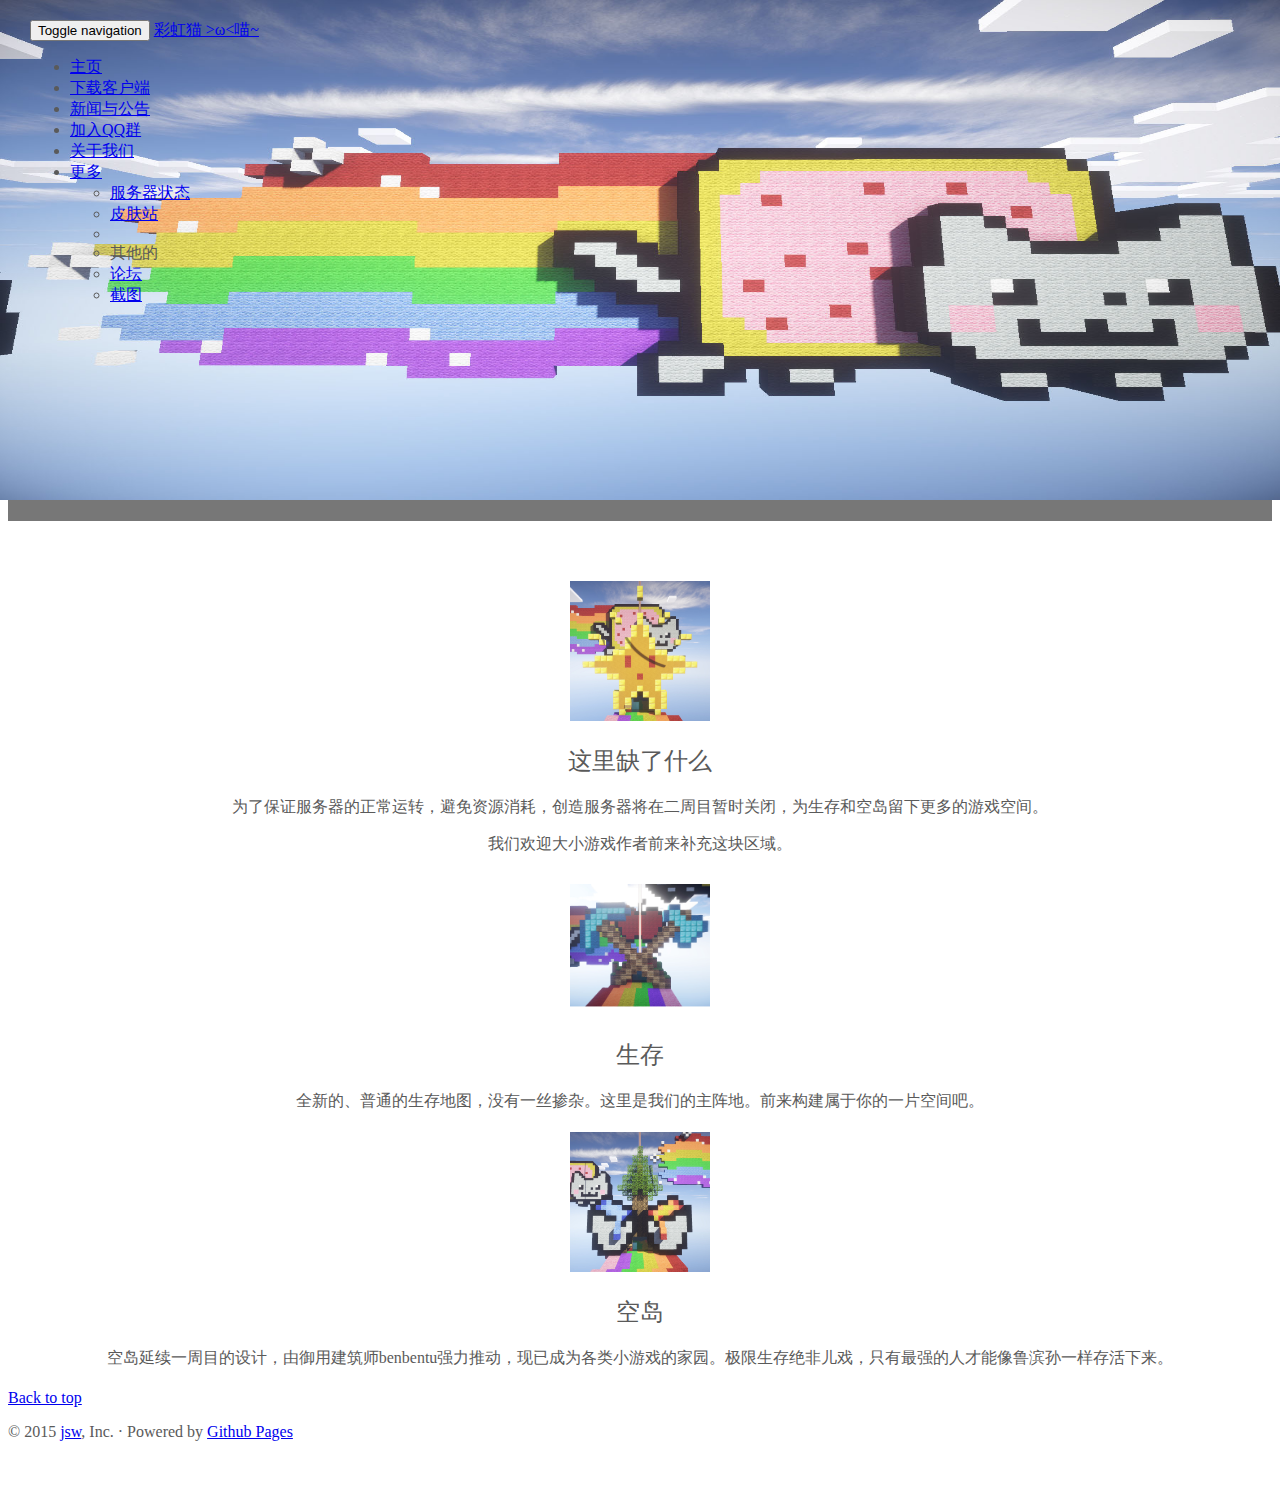
<file: index.html>
<!doctype html>
<html>
<head>
<meta charset="utf-8">
<meta http-equiv="X-UA-Compatible" content="IE=edge">
<meta name="renderer" content="Webkit|ie-stand|ie-comp">  
<meta name="viewport" content="width=device-width, initial-scale=1">
<title>彩虹猫   &gt;ω&lt;喵~</title>
<link rel="stylesheet" href="http://apps.bdimg.com/libs/bootstrap/3.3.0/css/bootstrap.min.css">
<link rel="stylesheet" href="http://apps.bdimg.com/libs/bootstrap/3.3.0/css/bootstrap-theme.min.css">
<link rel="stylesheet" href="static/css/carousel.css">
</head>

<!-- NAVBAR
================================================== -->
  <body>
    <div class="navbar-wrapper">
      <div class="container">

        <nav class="navbar navbar-inverse navbar-static-top" role="navigation">
          <div class="container">
            <div class="navbar-header">
              <button type="button" class="navbar-toggle collapsed" data-toggle="collapse" data-target="#navbar" aria-expanded="false" aria-controls="navbar">
                <span class="sr-only">Toggle navigation</span>
                <span class="icon-bar"></span>
                <span class="icon-bar"></span>
                <span class="icon-bar"></span>
              </button>
              <a class="navbar-brand" href="index.html">彩虹猫   &gt;ω&lt;喵~</a>
            </div>
            <div id="navbar" class="navbar-collapse collapse">
              <ul class="nav navbar-nav navbar-right">
                <li class="active"><a href="index.html">主页</a></li>
                <li><a href="goto.html#client" target="_blank">下载客户端</a></li>
                <li><a href="news.htm">新闻与公告</a></li>
                <li><a href="goto.html#joinus" target="_blank">加入QQ群</a></li>
                <li><a href="contact.html">关于我们</a></li>
                <li class="dropdown">
                  <a href="#" class="dropdown-toggle" data-toggle="dropdown" role="button" aria-expanded="false">更多 <span class="caret"></span></a>
                  <ul class="dropdown-menu" role="menu">
                    <li><a href="goto.html#status">服务器状态</a></li>
                    <li><a href="goto.html#skin" target="_blank">皮肤站</a></li>
                    <li class="divider"></li>
                    <li class="dropdown-header">其他的</li>
                    <li><a href="#">论坛</a></li>
                    <li><a href="#">截图</a></li>
                  </ul>
                </li>
              </ul>
            </div>
          </div>
        </nav>

      </div>
    </div>


    <!-- Carousel
    ================================================== -->
    <div id="myCarousel" class="carousel slide" data-ride="carousel">
      <!-- Indicators -->
      <!--<ol class="carousel-indicators">
        <li data-target="#myCarousel" data-slide-to="0" class="active"></li>
        <li data-target="#myCarousel" data-slide-to="1"></li>
        <li data-target="#myCarousel" data-slide-to="2"></li>
      </ol>-->
      <div class="carousel-inner" role="listbox">
        <div class="item active">
          <img src="static/image/jpg/main.jpg" alt="First slide">
          <div class="container">
            <div class="carousel-caption">
              <h1 style="background: url(static/image/png/bg_off.png) repeat;">新开始，新起点。</h1>
              <p style="background: url(static/image/png/bg_off.png) repeat;">彩虹喵二周目已经起航，采用持续更新的1.8服务器，并证漏洞的跟进修复 。全新的地图，全新的创意空间。</p>
              <p style="background: url(static/image/png/bg_off.png) repeat;">服务器地址： nyancat.moe，nyanyanya.moe</p>
              <p><a class="btn btn-lg btn-primary" href="goto.html#joinus" role="button" target="_blank">现在加入</a></p>
            </div>
          </div>
        </div>
        
        <!--<div class="item">
          <img src="[data-uri]" alt="Second slide">
          <div class="container">
            <div class="carousel-caption">
              <h1>Another example headline.</h1>
              <p>Cras justo odio, dapibus ac facilisis in, egestas eget quam. Donec id elit non mi porta gravida at eget metus. Nullam id dolor id nibh ultricies vehicula ut id elit.</p>
              <p><a class="btn btn-lg btn-primary" href="#" role="button">Learn more</a></p>
            </div>
          </div>
        </div>
        <div class="item">
          <img src="[data-uri]" alt="Third slide">
          <div class="container">
            <div class="carousel-caption">
              <h1>One more for good measure.</h1>
              <p>Cras justo odio, dapibus ac facilisis in, egestas eget quam. Donec id elit non mi porta gravida at eget metus. Nullam id dolor id nibh ultricies vehicula ut id elit.</p>
              <p><a class="btn btn-lg btn-primary" href="#" role="button">Browse gallery</a></p>
            </div>
          </div>
        </div>-->
      </div>
      <!--<a class="left carousel-control" href="#myCarousel" role="button" data-slide="prev">
        <span class="glyphicon glyphicon-chevron-left"></span>
        <span class="sr-only">Previous</span>
      </a>
      <a class="right carousel-control" href="#myCarousel" role="button" data-slide="next">
        <span class="glyphicon glyphicon-chevron-right"></span>
        <span class="sr-only">Next</span>
      </a>-->
    </div><!-- /.carousel -->


    <!-- Marketing messaging and featurettes
    ================================================== -->
    <!-- Wrap the rest of the page in another container to center all the content. -->

    <div class="container marketing">

      <!-- Three columns of text below the carousel -->
      <div class="row">
        <div class="col-lg-4">
          <img class="img-circle" src="static/image/jpg/creative.jpg" alt="Generic placeholder image" style="width: 140px; height: 140px;">
          <h2>这里缺了什么</h2>
          <p style="font-size: 16px">为了保证服务器的正常运转，避免资源消耗，创造服务器将在二周目暂时关闭，为生存和空岛留下更多的游戏空间。</p>
          <p style="font-size: 16px">我们欢迎大小游戏作者前来补充这块区域。</p>
        </div><!-- /.col-lg-4 -->
        <div class="col-lg-4">
          <img class="img-circle" src="static/image/jpg/survival.jpg" alt="Generic placeholder image" style="width: 140px; height: 140px;">
          <h2><span class="glyphicon glyphicon-star" aria-hidden="true"></span>生存<span class="glyphicon glyphicon-star" aria-hidden="true"></span></h2>
          <p>全新的、普通的生存地图，没有一丝掺杂。这里是我们的主阵地。前来构建属于你的一片空间吧。</p>
        </div><!-- /.col-lg-4 -->
        <div class="col-lg-4">
          <img class="img-circle" src="static/image/jpg/skyblock.jpg" alt="Generic placeholder image" style="width: 140px; height: 140px;">
          <h2>空岛</h2>
          <p>空岛延续一周目的设计，由御用建筑师benbentu强力推动，现已成为各类小游戏的家园。极限生存绝非儿戏，只有最强的人才能像鲁滨孙一样存活下来。</p>
        </div><!-- /.col-lg-4 -->
      </div><!-- /.row -->


      <!-- START THE FEATURETTES -->
<!--
      <hr class="featurette-divider">

      <div class="row featurette">
        <div class="col-md-7">
          <h2 class="featurette-heading">First featurette heading. <span class="text-muted">It'll blow your mind.</span></h2>
          <p class="lead">Donec ullamcorper nulla non metus auctor fringilla. Vestibulum id ligula porta felis euismod semper. Praesent commodo cursus magna, vel scelerisque nisl consectetur. Fusce dapibus, tellus ac cursus commodo.</p>
        </div>
        <div class="col-md-5">
          <img class="featurette-image img-responsive" data-src="holder.js/500x500/auto" alt="Generic placeholder image">
        </div>
      </div>

      <hr class="featurette-divider">

      <div class="row featurette">
        <div class="col-md-5">
          <img class="featurette-image img-responsive" data-src="holder.js/500x500/auto" alt="Generic placeholder image">
        </div>
        <div class="col-md-7">
          <h2 class="featurette-heading">Oh yeah, it's that good. <span class="text-muted">See for yourself.</span></h2>
          <p class="lead">Donec ullamcorper nulla non metus auctor fringilla. Vestibulum id ligula porta felis euismod semper. Praesent commodo cursus magna, vel scelerisque nisl consectetur. Fusce dapibus, tellus ac cursus commodo.</p>
        </div>
      </div>

      <hr class="featurette-divider">

      <div class="row featurette">
        <div class="col-md-7">
          <h2 class="featurette-heading">And lastly, this one. <span class="text-muted">Checkmate.</span></h2>
          <p class="lead">Donec ullamcorper nulla non metus auctor fringilla. Vestibulum id ligula porta felis euismod semper. Praesent commodo cursus magna, vel scelerisque nisl consectetur. Fusce dapibus, tellus ac cursus commodo.</p>
        </div>
        <div class="col-md-5">
          <img class="featurette-image img-responsive" data-src="holder.js/500x500/auto" alt="Generic placeholder image">
        </div>
      </div>

      <hr class="featurette-divider">
-->
      <!-- /END THE FEATURETTES -->


      <!-- FOOTER -->
      <footer>
        <p class="pull-right"><a href="#">Back to top</a></p>
        <p>&copy; 2015 <a href="http://jsw3286.eu.org/">jsw</a>, Inc. &middot; Powered by <a href="http://pages.github.com/">Github Pages</a></p>
      </footer>

    </div><!-- /.container -->
<script src="http://apps.bdimg.com/libs/jquery/2.1.1/jquery.min.js"></script>
<script src="http://apps.bdimg.com/libs/bootstrap/3.3.0/js/bootstrap.min.js"></script>
</body>
</html>
</file>
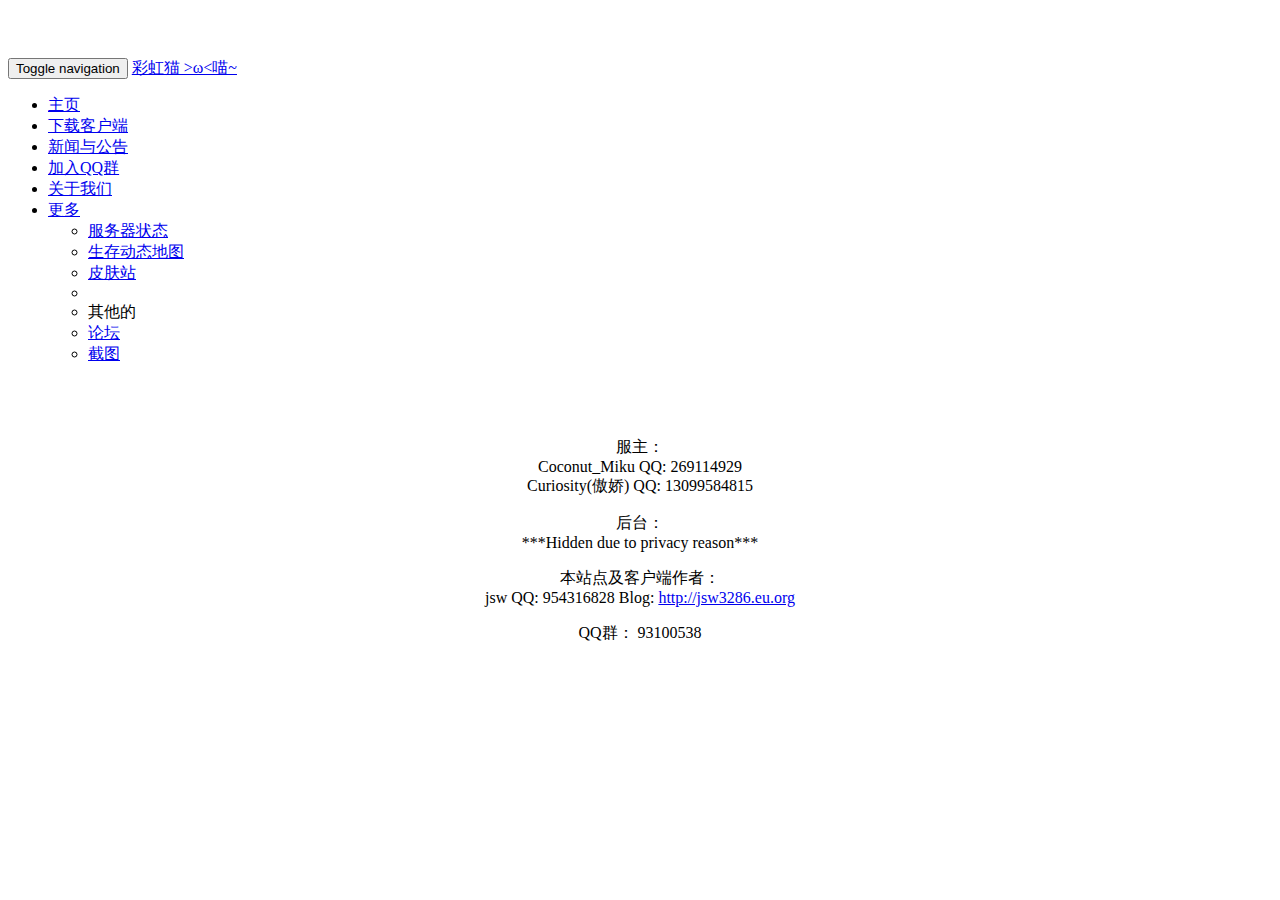
<file: contact.html>
<!DOCTYPE html>
<html lang="en">
<head>
    <meta charset="utf-8">
    <meta http-equiv="X-UA-Compatible" content="IE=edge">
    <meta name="viewport" content="width=device-width, initial-scale=1">
    <meta name="description" content="">
    <meta name="author" content="">
    <link rel="icon" href="../../favicon.ico">

    <title>关于我们</title>

    <!-- Bootstrap core CSS -->
    <link rel="stylesheet" href="http://apps.bdimg.com/libs/bootstrap/3.3.0/css/bootstrap.min.css">

    <!-- Custom styles for this template -->
    <style>
        body {
            padding-top: 50px;
        }
        .starter-template {
            padding: 40px 15px;
            text-align: center;
        }
    </style>


</head>

<body>

<nav class="navbar navbar-inverse navbar-fixed-top">
    <div class="container">
        <div class="navbar-header">
            <button type="button" class="navbar-toggle collapsed" data-toggle="collapse" data-target="#navbar" aria-expanded="false" aria-controls="navbar">
                <span class="sr-only">Toggle navigation</span>
                <span class="icon-bar"></span>
                <span class="icon-bar"></span>
                <span class="icon-bar"></span>
            </button>
            <a class="navbar-brand" href="index.html">彩虹猫   &gt;ω&lt;喵~</a>
        </div>
        <div id="navbar" class="navbar-collapse collapse">
            <ul class="nav navbar-nav navbar-right">
                <li><a href="index.html">主页</a></li>
                <li><a href="goto.html#client" target="_blank">下载客户端</a></li>
                <li><a href="news.htm">新闻与公告</a></li>
                <li><a href="goto.html#joinus" target="_blank">加入QQ群</a></li>
                <li class="active"><a href="contact.html">关于我们</a></li>
                <li class="dropdown">
                    <a href="#" class="dropdown-toggle" data-toggle="dropdown" role="button" aria-expanded="false">更多 <span class="caret"></span></a>
                    <ul class="dropdown-menu" role="menu">
                        <li><a href="goto.html#status">服务器状态</a></li>
                        <li><a href="goto.html#dynmap">生存动态地图</a></li>
                        <li><a href="goto.html#skin" target="_blank">皮肤站</a></li>
                        <li class="divider"></li>
                        <li class="dropdown-header">其他的</li>
                        <li><a href="#">论坛</a></li>
                        <li><a href="#">截图</a></li>
                    </ul>
                </li>
            </ul>
        </div>
    </div>
</nav>

<div class="container">

    <div class="starter-template">
        <div>
        <p>服主：<br>
            Coconut_Miku    QQ: 269114929<br>
            Curiosity(傲娇) QQ: 13099584815</p>
        <p>后台：<br>
            ***Hidden due to privacy reason***</p>
        <p>本站点及客户端作者：<br>
            jsw             QQ: 954316828 Blog: <a href="http://jsw3286.eu.org" target="_blank">http://jsw3286.eu.org</a></p>

        <p>QQ群： 93100538</p>

        </div>
    </div>

</div><!-- /.container -->


<script src="http://apps.bdimg.com/libs/jquery/2.1.1/jquery.min.js"></script>
<script src="http://apps.bdimg.com/libs/bootstrap/3.3.0/js/bootstrap.min.js"></script>
</body>
</html>
</file>
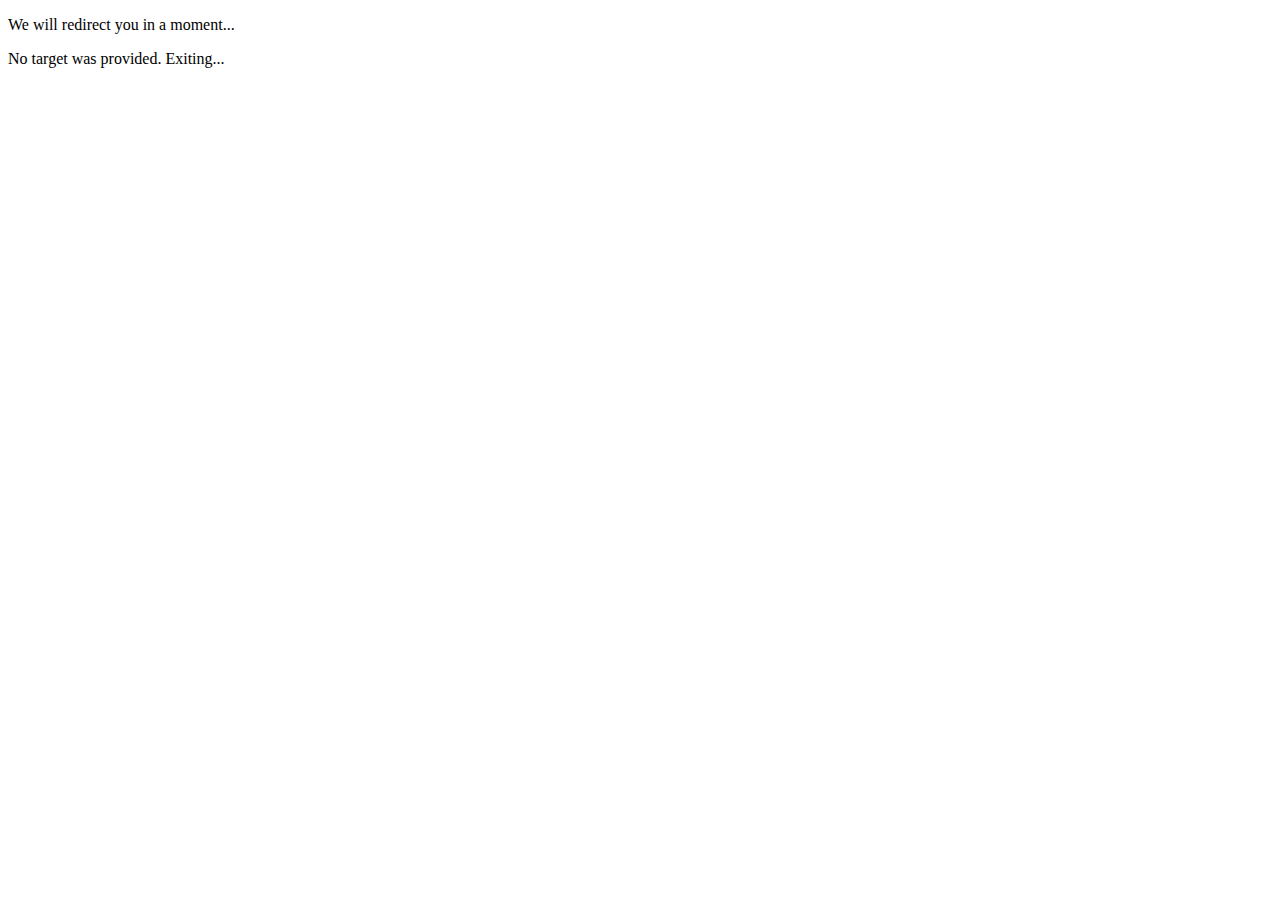
<file: goto.html>
<!DOCTYPE html>
<html>
<head lang="en">
    <meta charset="UTF-8">
    <title>Redirecting...</title>
</head>
<body>
<p>We will redirect you in a moment...</p>
<script src="goto.js"></script>
</body>
</html>
</file>
<file: static/css/carousel.css>
@charset "utf-8";
/* GLOBAL STYLES
-------------------------------------------------- */
/* Padding below the footer and lighter body text */

body {
  padding-bottom: 40px;
  color: #5a5a5a;
}


/* CUSTOMIZE THE NAVBAR
-------------------------------------------------- */

/* Special class on .container surrounding .navbar, used for positioning it into place. */
.navbar-wrapper {
  position: absolute;
  top: 0;
  right: 0;
  left: 0;
  z-index: 20;
}

/* Flip around the padding for proper display in narrow viewports */
.navbar-wrapper > .container {
  padding-right: 0;
  padding-left: 0;
}
.navbar-wrapper .navbar {
  padding-right: 15px;
  padding-left: 15px;
}
.navbar-wrapper .navbar .container {
  width: auto;
}


/* CUSTOMIZE THE CAROUSEL
-------------------------------------------------- */

/* Carousel base class */
.carousel {
  height: 500px;
  margin-bottom: 60px;
}
/* Since positioning the image, we need to help out the caption */
.carousel-caption {
  z-index: 10;
}

/* Declare heights because of positioning of img element */
.carousel .item {
  height: 500px;
  background-color: #777;
}
.carousel-inner > .item > img {
  position: absolute;
  top: 0;
  left: 0;
  min-width: 100%;
  height: 500px;
}


/* MARKETING CONTENT
-------------------------------------------------- */

/* Center align the text within the three columns below the carousel */
.marketing .col-lg-4 {
  margin-bottom: 20px;
  text-align: center;
}
.marketing h2 {
  font-weight: normal;
}
.marketing .col-lg-4 p {
  margin-right: 10px;
  margin-left: 10px;
}


/* Featurettes
------------------------- */

.featurette-divider {
  margin: 80px 0; /* Space out the Bootstrap <hr> more */
}

/* Thin out the marketing headings */
.featurette-heading {
  font-weight: 300;
  line-height: 1;
  letter-spacing: -1px;
}


/* RESPONSIVE CSS
-------------------------------------------------- */

@media (min-width: 768px) {
  /* Navbar positioning foo */
  .navbar-wrapper {
    margin-top: 20px;
  }
  .navbar-wrapper .container {
    padding-right: 15px;
    padding-left: 15px;
  }
  .navbar-wrapper .navbar {
    padding-right: 0;
    padding-left: 0;
  }

  /* The navbar becomes detached from the top, so we round the corners */
  .navbar-wrapper .navbar {
    border-radius: 4px;
  }

  /* Bump up size of carousel content */
  .carousel-caption p {
    margin-bottom: 20px;
    font-size: 21px;
    line-height: 1.4;
  }

  .featurette-heading {
    font-size: 50px;
  }
}

@media (min-width: 992px) {
  .featurette-heading {
    margin-top: 120px;
  }
}
</file>
